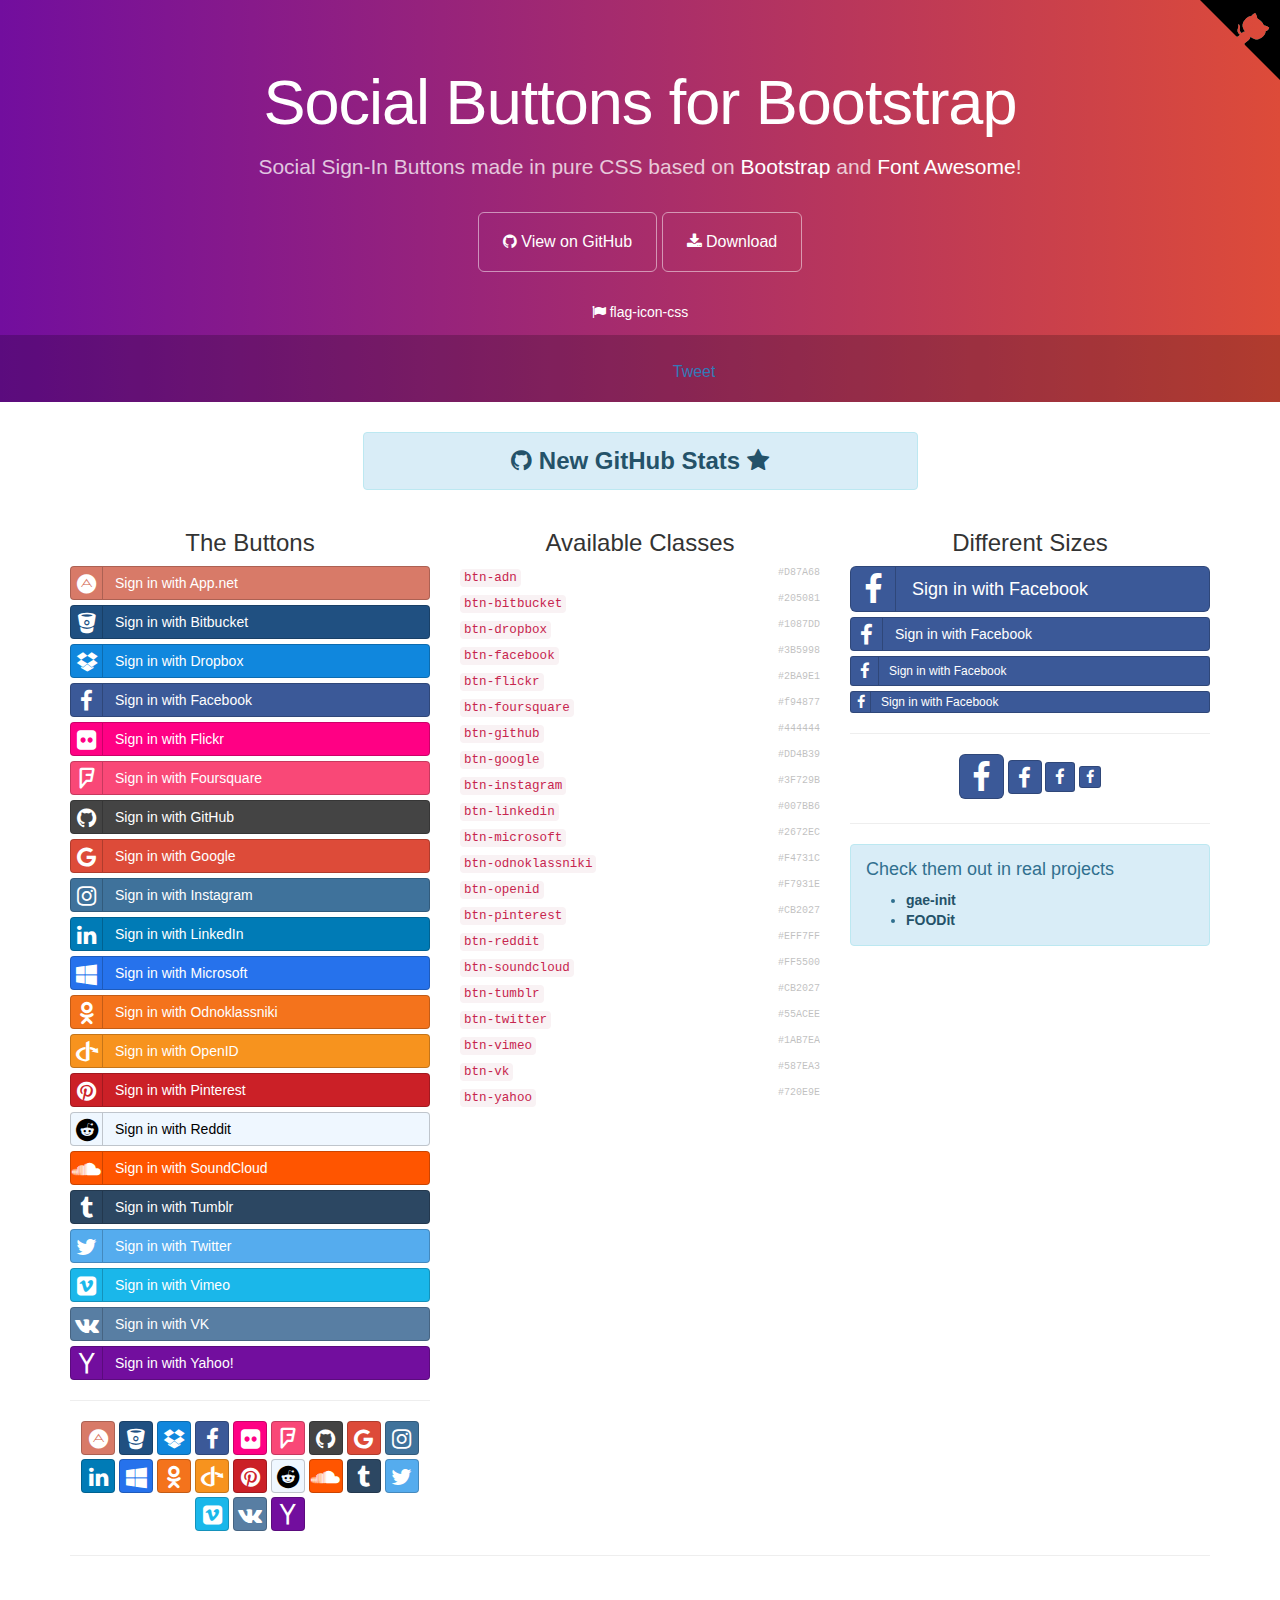
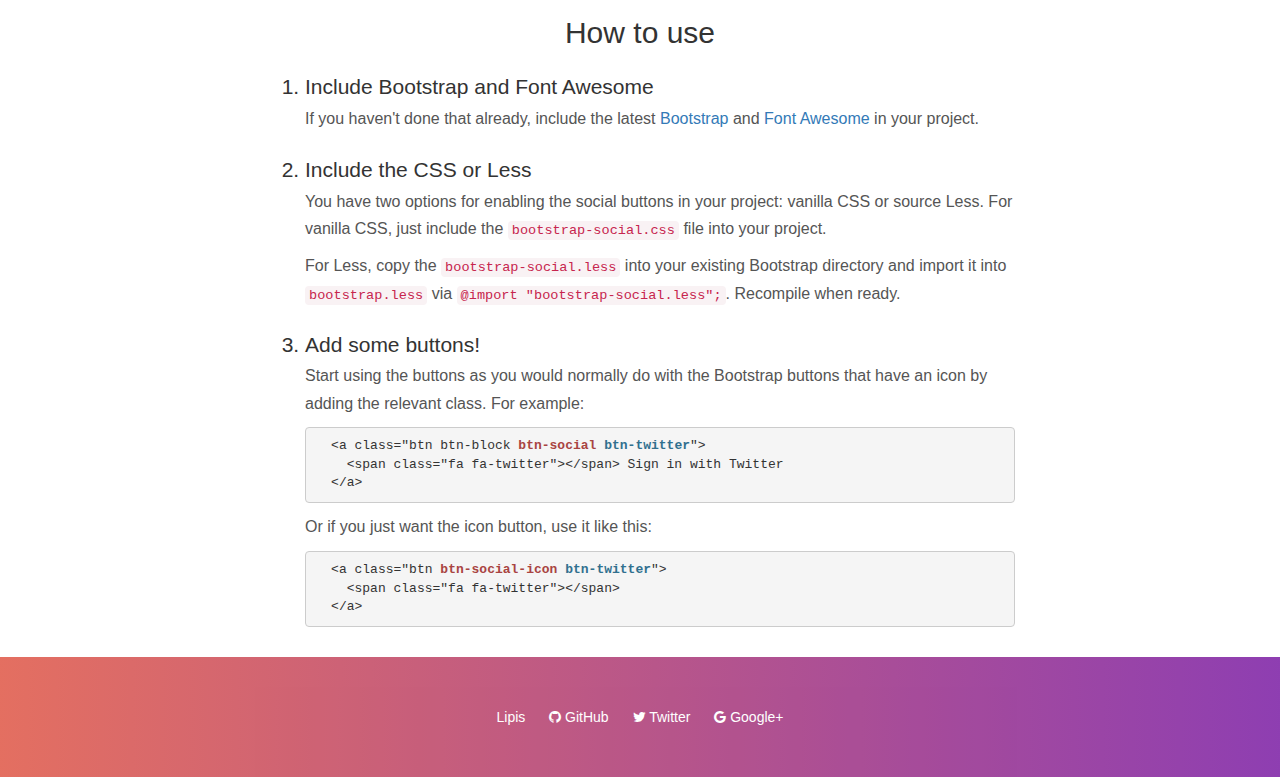
<file: css/bootstrap-social-gh-pages/index.html>
<!DOCTYPE html>
<html lang="en">
  <head>
    <meta charset="utf-8">
    <meta name="viewport" content="width=device-width, initial-scale=1.0">
    <meta property="og:title" content="Social Buttons for Bootstrap" />
    <meta property="og:description" content="Social Sign-In Buttons made in pure CSS based on Bootstrap and Font Awesome!" />
    <meta property="og:type" content="website" />
    <meta property="og:url" content="http://lipis.github.io/bootstrap-social/" />
    <meta property="og:image" content="http://lipis.github.io/bootstrap-social/assets/img/bootstrap-social.png" />

    <title>Social Buttons for Bootstrap</title>
    <link href="assets/css/bootstrap.css" rel="stylesheet">
    <link href="assets/css/font-awesome.css" rel="stylesheet">
    <link href="assets/css/docs.css" rel="stylesheet" >

    <link href="bootstrap-social.css" rel="stylesheet" >

    <script type="text/javascript">
      var _gaq = _gaq || [];
      _gaq.push(['_setAccount', 'UA-42119746-1']);
      _gaq.push(['_trackPageview']);

      (function() {
        var ga = document.createElement('script'); ga.type = 'text/javascript'; ga.async = true;
        ga.src = ('https:' == document.location.protocol ? 'https://ssl' : 'http://www') + '.google-analytics.com/ga.js';
        var s = document.getElementsByTagName('script')[0]; s.parentNode.insertBefore(ga, s);
      })();
    </script>
  </head>

  <body>
    <div class="jumbotron">
      <div class="container">
        <h1>Social Buttons for Bootstrap</h1>
        <p>
          Social Sign-In Buttons made in pure CSS based on
          <a href="https://getbootstrap.com/">Bootstrap</a> and
          <a href="https://fortawesome.github.io/Font-Awesome/">Font Awesome</a>!
        </p>
        <a href="https://github.com/lipis/bootstrap-social" class="btn btn-outline btn-lg" onclick="_gaq.push(['_trackEvent', 'exit', 'header', 'GitHub']);"><span class="fa fa-github"></span> View on GitHub</a>
        <a href="https://github.com/lipis/bootstrap-social/archive/gh-pages.zip" class="btn btn-outline btn-lg" onclick="_gaq.push(['_trackEvent', 'exit', 'download', 'bootstrap-social']);"><span class="fa fa-download"></span> Download</a>
        <ul class="jumbotron-links">
          <li><a href="http://lipis.github.io/flag-icon-css" onclick="_gaq.push(['_trackEvent', 'exit', 'header', 'flag-icon-css']);"><span class="fa fa-flag"></span> flag-icon-css</a></li>
        </ul>
      </div>
      <div class="bottom">
        <iframe src="https://ghbtns.com/github-btn.html?user=lipis&amp;repo=bootstrap-social&amp;type=watch&amp;count=true" class="social-share"></iframe>
        <a href="https://twitter.com/share" class="social-share twitter-share-button" data-url="http://lipis.github.io/bootstrap-social/" data-text="Social Sign-In Buttons made in pure CSS based on Bootstrap and Font Awesome!" data-via="lipis" data-hashtags="bootstrap css">Tweet</a>
      </div>
    </div>
    <div class="container">
      <div class="row">
        <div class="col-sm-offset-3 col-sm-6">
          <div class="alert alert-info text-center">
            <a class="alert-link h3" href="http://githubstats.lip.is/" onclick="_gaq.push(['_trackEvent', 'exit', 'banner', 'githubstats']);">
              <span class="fa fa-github"></span>
              New GitHub Stats
              <span class="fa fa-star"></span>
            </a>
          </div>
        </div>
      </div>

      <div class="row">
        <div class="col-sm-4 social-buttons">
          <h3 class="text-center">The Buttons</h3>
          <a class="btn btn-block btn-social btn-adn" onclick="_gaq.push(['_trackEvent', 'btn-social', 'click', 'btn-adn']);">
            <span class="fa fa-adn"></span> Sign in with App.net
          </a>
          <a class="btn btn-block btn-social btn-bitbucket" onclick="_gaq.push(['_trackEvent', 'btn-social', 'click', 'btn-bitbucket']);">
            <span class="fa fa-bitbucket"></span> Sign in with Bitbucket
          </a>
          <a class="btn btn-block btn-social btn-dropbox" onclick="_gaq.push(['_trackEvent', 'btn-social', 'click', 'btn-dropbox']);">
            <span class="fa fa-dropbox"></span> Sign in with Dropbox
          </a>
          <a class="btn btn-block btn-social btn-facebook" onclick="_gaq.push(['_trackEvent', 'btn-social', 'click', 'btn-facebook']);">
            <span class="fa fa-facebook"></span> Sign in with Facebook
          </a>
          <a class="btn btn-block btn-social btn-flickr" onclick="_gaq.push(['_trackEvent', 'btn-social', 'click', 'btn-flickr']);">
            <span class="fa fa-flickr"></span> Sign in with Flickr
          </a>
          <a class="btn btn-block btn-social btn-foursquare" onclick="_gaq.push(['_trackEvent', 'btn-social', 'click', 'btn-foursquare']);">
            <span class="fa fa-foursquare"></span> Sign in with Foursquare
          </a>
          <a class="btn btn-block btn-social btn-github" onclick="_gaq.push(['_trackEvent', 'btn-social', 'click', 'btn-github']);">
            <span class="fa fa-github"></span> Sign in with GitHub
          </a>
          <a class="btn btn-block btn-social btn-google" onclick="_gaq.push(['_trackEvent', 'btn-social', 'click', 'btn-google']);">
            <span class="fa fa-google"></span> Sign in with Google
          </a>
          <a class="btn btn-block btn-social btn-instagram" onclick="_gaq.push(['_trackEvent', 'btn-social', 'click', 'btn-instagram']);">
            <span class="fa fa-instagram"></span> Sign in with Instagram
          </a>
          <a class="btn btn-block btn-social btn-linkedin" onclick="_gaq.push(['_trackEvent', 'btn-social', 'click', 'btn-linkedin']);">
            <span class="fa fa-linkedin"></span> Sign in with LinkedIn
          </a>
          <a class="btn btn-block btn-social btn-microsoft" onclick="_gaq.push(['_trackEvent', 'btn-social', 'click', 'btn-microsoft']);">
            <span class="fa fa-windows"></span> Sign in with Microsoft
          </a>
          <a class="btn btn-block btn-social btn-odnoklassniki" onclick="_gaq.push(['_trackEvent', 'btn-social', 'click', 'btn-odnoklassniki']);">
            <span class="fa fa-odnoklassniki"></span> Sign in with Odnoklassniki
          </a>
          <a class="btn btn-block btn-social btn-openid" onclick="_gaq.push(['_trackEvent', 'btn-social', 'click', 'btn-openid']);">
            <span class="fa fa-openid"></span> Sign in with OpenID
          </a>
          <a class="btn btn-block btn-social btn-pinterest" onclick="_gaq.push(['_trackEvent', 'btn-social', 'click', 'btn-pinterest']);">
            <span class="fa fa-pinterest"></span> Sign in with Pinterest
          </a>
          <a class="btn btn-block btn-social btn-reddit" onclick="_gaq.push(['_trackEvent', 'btn-social', 'click', 'btn-reddit']);">
            <span class="fa fa-reddit"></span> Sign in with Reddit
          </a>
          <a class="btn btn-block btn-social btn-soundcloud" onclick="_gaq.push(['_trackEvent', 'btn-social', 'click', 'btn-soundcloud']);">
            <span class="fa fa-soundcloud"></span> Sign in with SoundCloud
          </a>
          <a class="btn btn-block btn-social btn-tumblr" onclick="_gaq.push(['_trackEvent', 'btn-social', 'click', 'btn-tumblr']);">
            <span class="fa fa-tumblr"></span> Sign in with Tumblr
          </a>
          <a class="btn btn-block btn-social btn-twitter" onclick="_gaq.push(['_trackEvent', 'btn-social', 'click', 'btn-twitter']);">
            <span class="fa fa-twitter"></span> Sign in with Twitter
          </a>
          <a class="btn btn-block btn-social btn-vimeo" onclick="_gaq.push(['_trackEvent', 'btn-social', 'click', 'btn-vimeo']);">
            <span class="fa fa-vimeo-square"></span> Sign in with Vimeo
          </a>
          <a class="btn btn-block btn-social btn-vk" onclick="_gaq.push(['_trackEvent', 'btn-social', 'click', 'btn-vk']);">
            <span class="fa fa-vk"></span> Sign in with VK
          </a>
          <a class="btn btn-block btn-social btn-yahoo" onclick="_gaq.push(['_trackEvent', 'btn-social', 'click', 'btn-yahoo']);">
            <span class="fa fa-yahoo"></span> Sign in with Yahoo!
          </a>

          <hr>

          <div class="text-center">
            <a class="btn btn-social-icon btn-adn" onclick="_gaq.push(['_trackEvent', 'btn-social-icon', 'click', 'btn-adn']);"><span class="fa fa-adn"></span></a>
            <a class="btn btn-social-icon btn-bitbucket" onclick="_gaq.push(['_trackEvent', 'btn-social-icon', 'click', 'btn-bitbucket']);"><span class="fa fa-bitbucket"></span></a>
            <a class="btn btn-social-icon btn-dropbox" onclick="_gaq.push(['_trackEvent', 'btn-social-icon', 'click', 'btn-dropbox']);"><span class="fa fa-dropbox"></span></a>
            <a class="btn btn-social-icon btn-facebook" onclick="_gaq.push(['_trackEvent', 'btn-social-icon', 'click', 'btn-facebook']);"><span class="fa fa-facebook"></span></a>
            <a class="btn btn-social-icon btn-flickr" onclick="_gaq.push(['_trackEvent', 'btn-social-icon', 'click', 'btn-flickr']);"><span class="fa fa-flickr"></span></a>
            <a class="btn btn-social-icon btn-foursquare" onclick="_gaq.push(['_trackEvent', 'btn-social-icon', 'click', 'btn-foursquare']);"><span class="fa fa-foursquare"></span></a>
            <a class="btn btn-social-icon btn-github" onclick="_gaq.push(['_trackEvent', 'btn-social-icon', 'click', 'btn-github']);"><span class="fa fa-github"></span></a>
            <a class="btn btn-social-icon btn-google" onclick="_gaq.push(['_trackEvent', 'btn-social-icon', 'click', 'btn-google']);"><span class="fa fa-google"></span></a>
            <a class="btn btn-social-icon btn-instagram" onclick="_gaq.push(['_trackEvent', 'btn-social-icon', 'click', 'btn-instagram']);"><span class="fa fa-instagram"></span></a>
            <a class="btn btn-social-icon btn-linkedin" onclick="_gaq.push(['_trackEvent', 'btn-social-icon', 'click', 'btn-linkedin']);"><span class="fa fa-linkedin"></span></a>
            <a class="btn btn-social-icon btn-microsoft" onclick="_gaq.push(['_trackEvent', 'btn-social-icon', 'click', 'btn-microsoft']);"><span class="fa fa-windows"></span></a>
            <a class="btn btn-social-icon btn-odnoklassniki" onclick="_gaq.push(['_trackEvent', 'btn-social-icon', 'click', 'btn-odnoklassniki']);"><span class="fa fa-odnoklassniki"></span></a>
            <a class="btn btn-social-icon btn-openid" onclick="_gaq.push(['_trackEvent', 'btn-social-icon', 'click', 'btn-openid']);"><span class="fa fa-openid"></span></a>
            <a class="btn btn-social-icon btn-pinterest" onclick="_gaq.push(['_trackEvent', 'btn-social-icon', 'click', 'btn-pinterest']);"><span class="fa fa-pinterest"></span></a>
            <a class="btn btn-social-icon btn-reddit" onclick="_gaq.push(['_trackEvent', 'btn-social-icon', 'click', 'btn-reddit']);"><span class="fa fa-reddit"></span></a>
            <a class="btn btn-social-icon btn-soundcloud" onclick="_gaq.push(['_trackEvent', 'btn-social-icon', 'click', 'btn-soundcloud']);"><span class="fa fa-soundcloud"></span></a>
            <a class="btn btn-social-icon btn-tumblr" onclick="_gaq.push(['_trackEvent', 'btn-social-icon', 'click', 'btn-tumblr']);"><span class="fa fa-tumblr"></span></a>
            <a class="btn btn-social-icon btn-twitter" onclick="_gaq.push(['_trackEvent', 'btn-social-icon', 'click', 'btn-twitter']);"><span class="fa fa-twitter"></span></a>
            <a class="btn btn-social-icon btn-vimeo" onclick="_gaq.push(['_trackEvent', 'btn-social-icon', 'click', 'btn-vimeo']);"><span class="fa fa-vimeo-square"></span></a>
            <a class="btn btn-social-icon btn-vk" onclick="_gaq.push(['_trackEvent', 'btn-social-icon', 'click', 'btn-vk']);"><span class="fa fa-vk"></span></a>
            <a class="btn btn-social-icon btn-yahoo" onclick="_gaq.push(['_trackEvent', 'btn-social-icon', 'click', 'btn-yahoo']);"><span class="fa fa-yahoo"></span></a>
          </div>
        </div>

        <div class="col-sm-4">
          <h3 class="text-center">Available Classes</h3>
          <ul class="social-class list-unstyled">
            <li data-code="adn" data-name="App.net"><code>btn-adn</code> <span class="social-hex">#D87A68</span></li>
            <li data-code="bitbucket" data-name="Bitbucket"><code>btn-bitbucket</code> <span class="social-hex">#205081</span></li>
            <li data-code="dropbox" data-name="Dropbox"><code>btn-dropbox</code> <span class="social-hex">#1087DD</span></li>
            <li data-code="facebook" data-name="Facebook"><code>btn-facebook</code> <span class="social-hex">#3B5998</span></li>
            <li data-code="flickr" data-name="Flickr"><code>btn-flickr</code> <span class="social-hex">#2BA9E1</span></li>
            <li data-code="foursquare" data-name="Foursquare"><code>btn-foursquare</code> <span class="social-hex">#f94877</span></li>
            <li data-code="github" data-name="GitHub"><code>btn-github</code> <span class="social-hex">#444444</span></li>
            <li data-code="google" data-name="Google"><code>btn-google</code> <span class="social-hex">#DD4B39</span></li>
            <li data-code="instagram" data-name="Instagram"><code>btn-instagram</code> <span class="social-hex">#3F729B</span></li>
            <li data-code="linkedin" data-name="LinkedIn"><code>btn-linkedin</code> <span class="social-hex">#007BB6</span></li>
            <li data-code="microsoft" data-icon="windows" data-name="Microsoft"><code>btn-microsoft</code> <span class="social-hex">#2672EC</span></li>
            <li data-code="odnoklassniki" data-name="Odnoklassniki"><code>btn-odnoklassniki</code> <span class="social-hex">#F4731C</span></li>
            <li data-code="openid" data-name="OpenID"><code>btn-openid</code> <span class="social-hex">#F7931E</span></li>
            <li data-code="pinterest" data-name="Pinterest"><code>btn-pinterest</code> <span class="social-hex">#CB2027</span></li>
            <li data-code="reddit" data-name="Reddit"><code>btn-reddit</code> <span class="social-hex">#EFF7FF</span></li>
            <li data-code="soundcloud" data-name="SoundCloud"><code>btn-soundcloud</code> <span class="social-hex">#FF5500</span></li>
            <li data-code="tumblr" data-name="Tumblr"><code>btn-tumblr</code> <span class="social-hex">#CB2027</span></li>
            <li data-code="twitter" data-name="Twitter"><code>btn-twitter</code> <span class="social-hex">#55ACEE</span></li>
            <li data-code="vimeo" data-icon="vimeo-square" data-name="Vimeo"><code>btn-vimeo</code> <span class="social-hex">#1AB7EA</span></li>
            <li data-code="vk" data-name="VK"><code>btn-vk</code> <span class="social-hex">#587EA3</span></li>
            <li data-code="yahoo" data-name="Yahoo!"><code>btn-yahoo</code> <span class="social-hex">#720E9E</span></li>
          </ul>
        </div>
        <div class="col-sm-4">
          <div class="social-sizes">
            <h3 class="text-center">Different Sizes</h3>
            <a class="btn btn-block btn-social btn-lg btn-google" onclick="_gaq.push(['_trackEvent', 'btn-social', 'click', 'btn-lg']);">
              <span class="fa fa-google"></span>
              Sign in with Google
            </a>
            <a class="btn btn-block btn-social btn-google" onclick="_gaq.push(['_trackEvent', 'btn-social', 'click', 'btn-md']);">
              <span class="fa fa-google"></span>
              Sign in with Google
            </a>
            <a class="btn btn-block btn-social btn-sm btn-google" onclick="_gaq.push(['_trackEvent', 'btn-social', 'click', 'btn-sm']);">
              <span class="fa fa-google"></span>
              Sign in with Google
            </a>
            <a class="btn btn-block btn-social btn-xs btn-google" onclick="_gaq.push(['_trackEvent', 'btn-social', 'click', 'btn-xs']);">
              <span class="fa fa-google"></span>
              Sign in with Google
            </a>
            <hr>
            <div class="text-center">
              <a class="btn btn-social-icon btn-lg btn-google" onclick="_gaq.push(['_trackEvent', 'btn-social-icon', 'click', 'btn-lg']);"><span class="fa fa-google"></span></a>
              <a class="btn btn-social-icon btn-google" onclick="_gaq.push(['_trackEvent', 'btn-social-icon', 'click', 'btn-md']);"><span class="fa fa-google"></span></a>
              <a class="btn btn-social-icon btn-sm btn-google" onclick="_gaq.push(['_trackEvent', 'btn-social-icon', 'click', 'btn-sm']);"><span class="fa fa-google"></span></a>
              <a class="btn btn-social-icon btn-xs btn-google" onclick="_gaq.push(['_trackEvent', 'btn-social-icon', 'click', 'btn-xs']);"><span class="fa fa-google"></span></a>
            </div>
          </div>
          <hr>
          <div class="alert alert-info">
            <h4>Check them out in real projects</h4>
            <ul>
              <li><a class="alert-link" href="https://gae-init.appspot.com/signin/" onclick="_gaq.push(['_trackEvent', 'exit', 'body', 'gae-init']);">gae-init</a></li>
              <li><a class="alert-link" href="https://restaurant.app.foodit.com/rms/signin" onclick="_gaq.push(['_trackEvent', 'exit', 'body', 'foodit']);">FOODit</a></li>
            </ul>
          </div>
        </div>
      </div>
      <hr>
    </div>
    <div class="how-to">
      <div class="container">
        <div class="row">
          <div class="col-md-8 col-md-offset-2">
            <h2>How to use</h2>
            <ol>
              <li>
                Include Bootstrap and Font Awesome
                <p>
                  If you haven't done that already, include the latest
                  <a href="http://twitter.github.io/bootstrap/">Bootstrap</a>
                  and <a href="http://fortawesome.github.io/Font-Awesome/">Font Awesome</a> in your project.
                </p>
              </li>
              <li>
                Include the CSS or Less
                <p>
                  You have two options for enabling the social buttons in your project:
                  vanilla CSS or source Less. For vanilla CSS, just include the
                  <code>bootstrap-social.css</code> file into your project.
                </p>
                <p>
                  For Less, copy the <code>bootstrap-social.less</code> into
                  your existing Bootstrap directory and import it into
                  <code>bootstrap.less</code> via
                  <code>@import "bootstrap-social.less";</code>. Recompile when ready.
                </p>
              </li>
              <li>
                Add some buttons!
                <p>
                  Start using the buttons as you would normally do with the
                  Bootstrap buttons that have an icon by adding the relevant
                  class. For example:
                </p>
                <pre>
  &lt;a class=&quot;btn btn-block <strong class="text-danger">btn-social</strong> <strong class="text-info">btn-twitter</strong>&quot;&gt;
    &lt;span class=&quot;fa fa-twitter&quot;&gt;&lt;/span&gt; Sign in with Twitter
  &lt;/a&gt;</pre>
                <p>
                  Or if you just want the icon button, use it like this:
                </p>
                <pre>
  &lt;a class=&quot;btn <strong class="text-danger">btn-social-icon</strong> <strong class="text-info">btn-twitter</strong>&quot;&gt;
    &lt;span class=&quot;fa fa-twitter&quot;&gt;&lt;/span&gt;
  &lt;/a&gt;</pre>
              </li>
            </ol>
          </div>
        </div>
      </div>
    </div>
    <footer>
      <ul class="links">
        <li><a href="https://lip.is" onclick="_gaq.push(['_trackEvent', 'exit', 'footer', 'Lipis']);">Lipis</a></li>
        <li><a href="https://github.com/lipis" onclick="_gaq.push(['_trackEvent', 'exit', 'footer', 'GitHub']);"><span class="fa fa-github"></span> GitHub</a></li>
        <li><a href="https://twitter.com/lipis" onclick="_gaq.push(['_trackEvent', 'exit', 'footer', 'Twitter']);"><span class="fa fa-twitter"></span> Twitter</a></li>
        <li><a href="https://google.com/+PanayiotisLipiridis" onclick="_gaq.push(['_trackEvent', 'exit', 'footer', 'Google+']);"><span class="fa fa-google"></span> Google+</a></li>
      </ul>
    </footer>
    <a href="https://github.com/lipis/bootstrap-social" title="Fork me on GitHub" class="github-corner"><svg width="80" height="80" viewbox="0 0 250 250"><title>Fork me on GitHub</title><path d="M0 0h250v250"></path><path d="M127.4 110c-14.6-9.2-9.4-19.5-9.4-19.5 3-7 1.5-11 1.5-11-1-6.2 3-2 3-2 4 4.7 2 11 2 11-2.2 10.4 5 14.8 9 16.2" fill="currentColor" style="transform-origin:130px 110px" class="octo-arm"></path><path d="M113.2 114.3s3.6 1.6 4.7.6l15-13.7c3-2.4 6-3 8.2-2.7-8-11.2-14-25 3-41 4.7-4.4 10.6-6.4 16.2-6.4.6-1.6 3.6-7.3 11.8-10.7 0 0 4.5 2.7 6.8 16.5 4.3 2.7 8.3 6 12 9.8 3.3 3.5 6.7 8 8.6 12.3 14 3 16.8 8 16.8 8-3.4 8-9.4 11-11.4 11 0 5.8-2.3 11-7.5 15.5-16.4 16-30 9-40 .2 0 3-1 7-5.2 11l-13.3 11c-1 1 .5 5.3.8 5z" fill="currentColor" class="octo-body"></path></svg><style> .github-corner svg{position:absolute;right:0;top:0;mix-blend-mode:darken;color:#ffffff;fill:#000000;}.github-corner:hover .octo-arm{animation:octocat-wave .56s;}@keyframes octocat-wave{0%, 100%{transform:rotate(0);}20%, 60%{transform:rotate(-20deg);}40%, 80%{transform:rotate(10deg);}}</style></a>
    <!-- Some JavaScript that is used only in this demo, not needed for the buttons -->
    <script src="assets/js/jquery.js"></script>
    <script src="assets/js/docs.js"></script>
    <script>
      !function(d,s,id){var js,fjs=d.getElementsByTagName(s)[0],p=/^http:/.test(d.location)?'http':'https';if(!d.getElementById(id)){js=d.createElement(s);js.id=id;js.src=p+'://platform.twitter.com/widgets.js';fjs.parentNode.insertBefore(js,fjs);}}(document, 'script', 'twitter-wjs');
    </script>
  </body>
</html>
</file>
<file: css/bootstrap-social-gh-pages/assets/css/docs.css>
body{font-weight:300;-webkit-font-smoothing:antialiased}
h2{text-align:center;font-weight:300}
.btn-social-icon{margin-bottom:4px}
.jumbotron{position:relative;font-size:16px;color:#fff;color:rgba(255,255,255,0.75);text-align:center;border-radius:0;padding-bottom:80px;background-image:-webkit-linear-gradient(left, #720e9e 0, #dd4b39 100%);background-image:-o-linear-gradient(left, #720e9e 0, #dd4b39 100%);background-image:linear-gradient(to right, #720e9e 0, #dd4b39 100%);background-repeat:repeat-x;filter:progid:DXImageTransform.Microsoft.gradient(startColorstr='#ff720e9e', endColorstr='#ffdd4b39', GradientType=1)}.jumbotron h1{margin-bottom:15px;font-weight:300;letter-spacing:-1px;color:#fff}
.jumbotron iframe{width:100px !important;height:20px !important;border:none;overflow:hidden;margin:2px}
.jumbotron p a,.jumbotron .jumbotron-links a{font-weight:500;color:#fff}
.jumbotron .jumbotron-links{margin-top:15px;margin-bottom:0;padding-left:0;list-style:none;font-size:14px}.jumbotron .jumbotron-links li{display:inline}
.jumbotron .jumbotron-links li+li{margin-left:20px}
.jumbotron .bottom{position:absolute;bottom:0;left:0;right:0;padding:18px;background-color:rgba(0,0,0,0.2)}
.btn-outline{margin-top:15px;margin-bottom:15px;padding:18px 24px;font-size:inherit;font-weight:500;color:#fff;background-color:transparent;border-color:#fff;border-color:rgba(255,255,255,0.5);transition:all .1s ease-in-out}.btn-outline:hover,.btn-outline:active{color:#720e9e;background-color:#fff;border-color:#fff}
.how-to{padding:20px}.how-to h2{text-align:center}
.how-to li{font-size:21px;line-height:1.7;margin-top:20px}.how-to li p{font-size:16px;color:#555}
.how-to code{font-size:85%;word-wrap:break-word;white-space:normal}
footer{text-align:center;opacity:.8;padding:50px;background-image:-webkit-linear-gradient(left, #dd4b39 0, #720e9e 100%);background-image:-o-linear-gradient(left, #dd4b39 0, #720e9e 100%);background-image:linear-gradient(to right, #dd4b39 0, #720e9e 100%);background-repeat:repeat-x;filter:progid:DXImageTransform.Microsoft.gradient(startColorstr='#ffdd4b39', endColorstr='#ff720e9e', GradientType=1)}footer a{color:#fff}footer a:hover{color:#fff}
.links{margin:0;list-style:none;padding-left:0}.links li{display:inline;padding:0 10px}
.social-class .social-hex{font-family:Monaco,Menlo,Consolas,"Courier New",monospace;font-size:10px;opacity:.3;float:right}
.social-class li{margin-bottom:4px}.social-class li:hover .social-hex{opacity:1}
.social-class li:hover code{background-color:#e8e8ee}
.social-class code{cursor:default}
</file>
